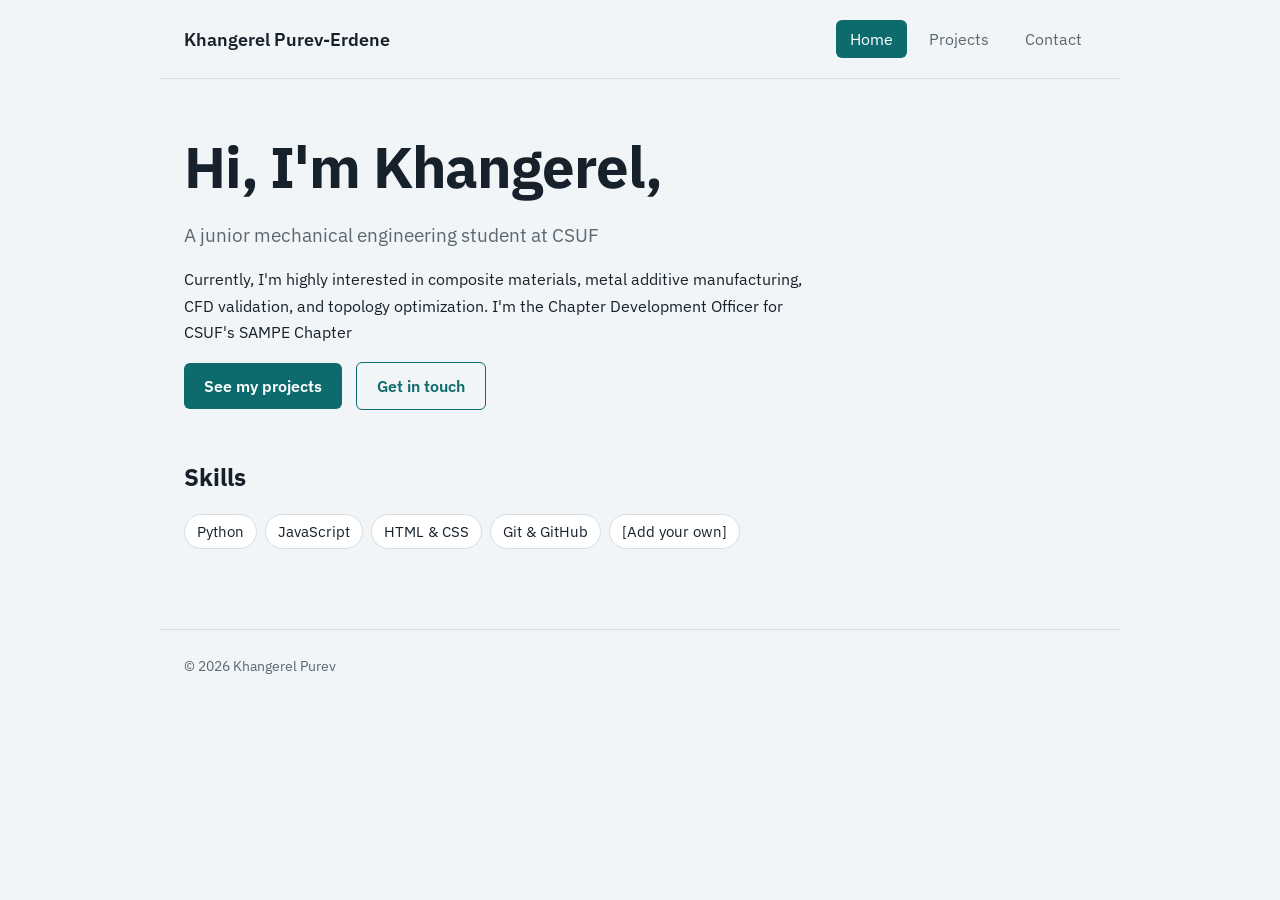
<file: index.html>
<!DOCTYPE html>
<html lang="en">
<head>
  <meta charset="UTF-8">
  <meta name="viewport" content="width=device-width, initial-scale=1">
  <title>Khangerel Purev | Portfolio</title>
  <link rel="preconnect" href="https://fonts.googleapis.com">
  <link rel="stylesheet" href="https://fonts.googleapis.com/css2?family=IBM+Plex+Sans:wght@400;600&display=swap">
  <link rel="stylesheet" href="style.css">
</head>
<body>
  <header class="nav">
    <a class="brand" href="index.html">Khangerel Purev-Erdene</a>
    <nav aria-label="Main">
      <ul>
        <li><a href="index.html" aria-current="page">Home</a></li>
        <li><a href="projects.html">Projects</a></li>
        <li><a href="contact.html">Contact</a></li>
      </ul>
    </nav>
  </header>
  <main>
    <h1>Hi, I'm Khangerel,</h1>
    <p class="lead">A junior mechanical engineering student at CSUF</p>
    <p>
      Currently, I'm highly interested in composite materials, metal additive manufacturing, CFD validation, and topology optimization. 
      I'm the Chapter Development Officer for CSUF's SAMPE Chapter
    </p>
    <p>
      <a class="button" href="projects.html">See my projects</a>
      <a class="button secondary" href="contact.html">Get in touch</a>
    </p>

    <h2>Skills</h2>
    <ul class="skills">
      <li>Python</li>
      <li>JavaScript</li>
      <li>HTML &amp; CSS</li>
      <li>Git &amp; GitHub</li>
      <li>[Add your own]</li>
    </ul>
  </main>
  <footer>&copy; 2026 Khangerel Purev</footer>
</body>
</html>
</file>
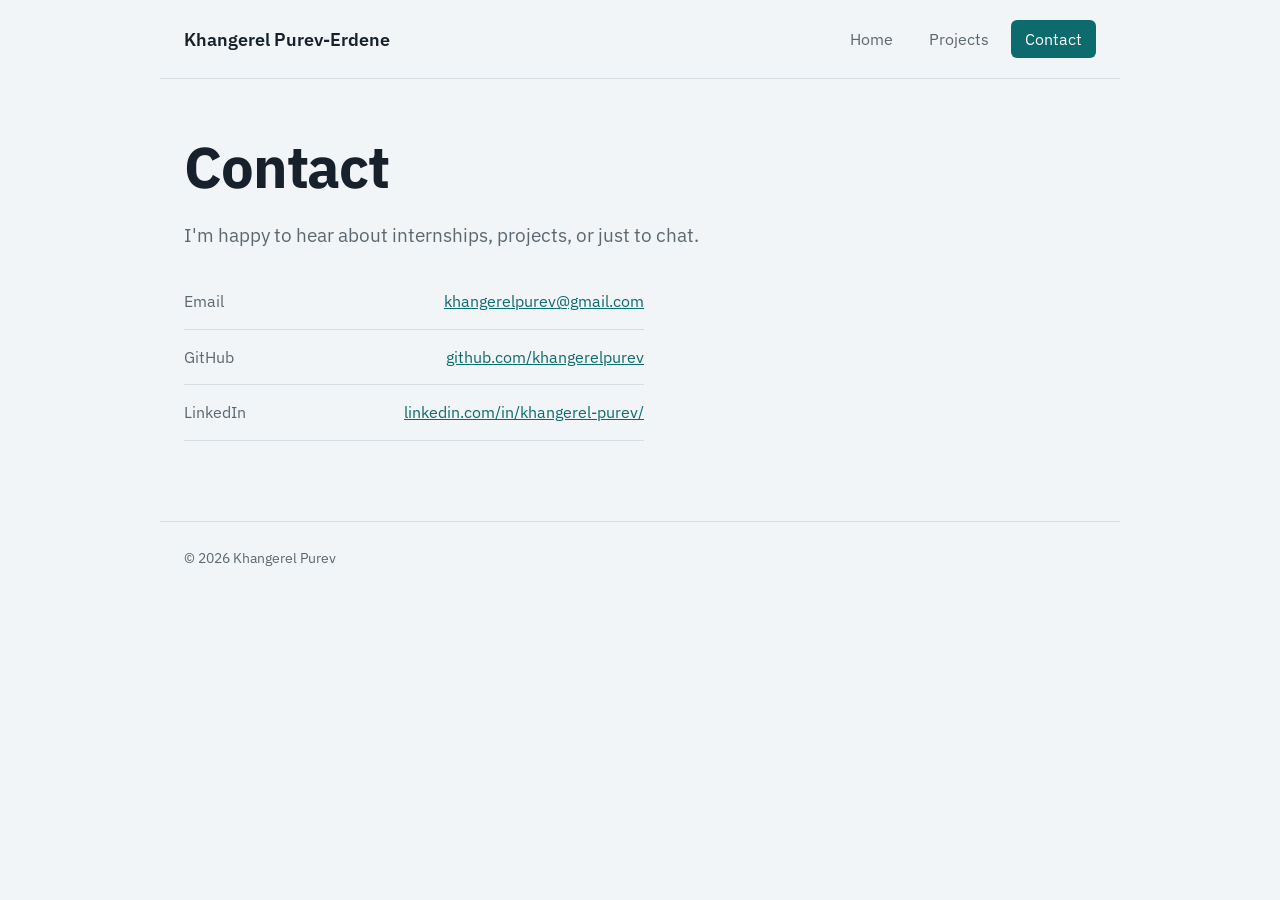
<file: contact.html>
<!DOCTYPE html>
<html lang="en">
<head>
  <meta charset="UTF-8">
  <meta name="viewport" content="width=device-width, initial-scale=1">
  <title>Contact | Khangerel Purev</title>
  <link rel="preconnect" href="https://fonts.googleapis.com">
  <link rel="stylesheet" href="https://fonts.googleapis.com/css2?family=IBM+Plex+Sans:wght@400;600&display=swap">
  <link rel="stylesheet" href="style.css">
</head>
<body>
  <header class="nav">
    <a class="brand" href="index.html">Khangerel Purev-Erdene</a>
    <nav aria-label="Main">
      <ul>
        <li><a href="index.html">Home</a></li>
        <li><a href="projects.html">Projects</a></li>
        <li><a href="contact.html" aria-current="page">Contact</a></li>
      </ul>
    </nav>
  </header>
  <main>
    <h1>Contact</h1>
    <p class="lead">I'm happy to hear about internships, projects, or just to chat.</p>

    <ul class="contact-list">
      <li><span>Email</span> <a href="khangerelpurev@gmail.com">khangerelpurev@gmail.com</a></li>
      <li><span>GitHub</span> <a href="https://github.com/khangerelpurev">github.com/khangerelpurev</a></li>
      <li><span>LinkedIn</span> <a href="https://www.linkedin.com/in/khangerel-purev/">linkedin.com/in/khangerel-purev/</a></li>
    </ul>
  </main>
  <footer>&copy; 2026 Khangerel Purev</footer>
</body>
</html>
</file>
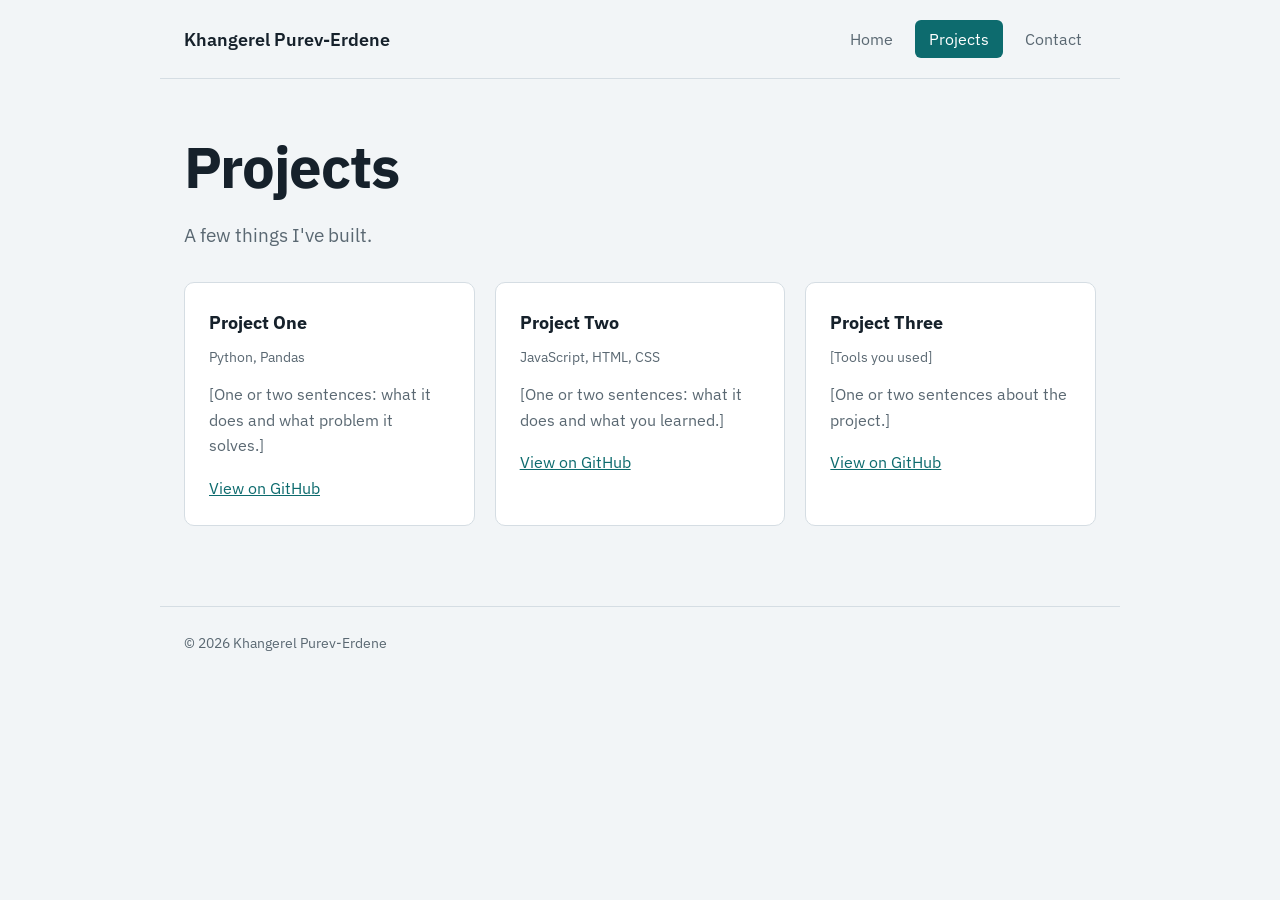
<file: projects.html>
<!DOCTYPE html>
<html lang="en">
<head>
  <meta charset="UTF-8">
  <meta name="viewport" content="width=device-width, initial-scale=1">
  <title>Projects | Khangerel Purev</title>
  <link rel="preconnect" href="https://fonts.googleapis.com">
  <link rel="stylesheet" href="https://fonts.googleapis.com/css2?family=IBM+Plex+Sans:wght@400;600&display=swap">
  <link rel="stylesheet" href="style.css">
</head>
<body>
  <header class="nav">
    <a class="brand" href="index.html">Khangerel Purev-Erdene</a>
    <nav aria-label="Main">
      <ul>
        <li><a href="index.html">Home</a></li>
        <li><a href="projects.html" aria-current="page">Projects</a></li>
        <li><a href="contact.html">Contact</a></li>
      </ul>
    </nav>
  </header>
  <main>
    <h1>Projects</h1>
    <p class="lead">A few things I've built.</p>

    <div class="projects">
      <article class="project">
        <h3>Project One</h3>
        <p class="tech">Python, Pandas</p>
        <p>[One or two sentences: what it does and what problem it solves.]</p>
        <a href="https://github.com/khangerelpurev">View on GitHub</a>
      </article>

      <article class="project">
        <h3>Project Two</h3>
        <p class="tech">JavaScript, HTML, CSS</p>
        <p>[One or two sentences: what it does and what you learned.]</p>
        <a href="https://github.com/khangerelpurev">View on GitHub</a>
      </article>

      <article class="project">
        <h3>Project Three</h3>
        <p class="tech">[Tools you used]</p>
        <p>[One or two sentences about the project.]</p>
        <a href="https://github.com/khangerelpurev">View on GitHub</a>
      </article>
    </div>
  </main>
  <footer>&copy; 2026 Khangerel Purev-Erdene</footer>
</body>
</html>
</file>
<file: style.css>
:root {
  --bg: #f2f5f7;
  --surface: #ffffff;
  --ink: #16212b;
  --muted: #5a6872;
  --line: #d5dde3;
  --accent: #0d6b6e;
  --accent-ink: #ffffff;
}

@media (prefers-color-scheme: dark) {
  :root {
    --bg: #11181e;
    --surface: #18222a;
    --ink: #e8eef2;
    --muted: #9aa8b3;
    --line: #2b3944;
    --accent: #4fc3c6;
    --accent-ink: #0b1418;
  }
}

* { box-sizing: border-box; }

body {
  margin: 0;
  font-family: "IBM Plex Sans", system-ui, -apple-system, "Segoe UI", sans-serif;
  background: var(--bg);
  color: var(--ink);
  line-height: 1.65;
}

a { color: var(--accent); }
a:focus-visible, button:focus-visible {
  outline: 3px solid var(--accent);
  outline-offset: 3px;
}

/* ---------- Navbar ---------- */
.nav {
  display: flex;
  flex-wrap: wrap;
  align-items: center;
  justify-content: space-between;
  gap: 12px;
  max-width: 960px;
  margin: 0 auto;
  padding: 20px 24px;
  border-bottom: 1px solid var(--line);
}

.nav .brand {
  font-weight: 600;
  font-size: 1.1rem;
  color: var(--ink);
  text-decoration: none;
}

.nav ul {
  display: flex;
  gap: 8px;
  list-style: none;
  margin: 0;
  padding: 0;
}

.nav ul a {
  display: block;
  padding: 6px 14px;
  border-radius: 6px;
  color: var(--muted);
  text-decoration: none;
}

.nav ul a:hover { color: var(--ink); background: var(--surface); }

.nav ul a[aria-current="page"] {
  color: var(--accent-ink);
  background: var(--accent);
}

/* ---------- Layout ---------- */
main {
  max-width: 960px;
  margin: 0 auto;
  padding: 56px 24px 80px;
}

h1 {
  font-size: clamp(2.2rem, 6vw, 3.6rem);
  line-height: 1.1;
  margin: 0 0 20px;
  letter-spacing: -0.02em;
}

h2 { font-size: 1.5rem; margin: 48px 0 16px; }
h3 { font-size: 1.15rem; margin: 0 0 8px; }

p { max-width: 62ch; margin: 0 0 16px; }
.lead { font-size: 1.2rem; color: var(--muted); }

.button {
  display: inline-block;
  padding: 10px 20px;
  border-radius: 6px;
  background: var(--accent);
  color: var(--accent-ink);
  text-decoration: none;
  font-weight: 600;
  margin-right: 10px;
}

.button.secondary {
  background: transparent;
  color: var(--accent);
  border: 1px solid var(--accent);
}

.skills {
  display: flex;
  flex-wrap: wrap;
  gap: 8px;
  list-style: none;
  padding: 0;
  margin: 0;
}

.skills li {
  padding: 4px 12px;
  border: 1px solid var(--line);
  border-radius: 999px;
  background: var(--surface);
  font-size: 0.95rem;
}

/* ---------- Projects ---------- */
.projects {
  display: grid;
  grid-template-columns: repeat(auto-fill, minmax(260px, 1fr));
  gap: 20px;
  margin-top: 32px;
}

.project {
  background: var(--surface);
  border: 1px solid var(--line);
  border-radius: 10px;
  padding: 24px;
}

.project p { color: var(--muted); font-size: 0.97rem; }
.project .tech { font-size: 0.85rem; color: var(--muted); margin-bottom: 14px; }

/* ---------- Contact ---------- */
.contact-list {
  list-style: none;
  padding: 0;
  margin: 24px 0 0;
  max-width: 460px;
}

.contact-list li {
  display: flex;
  justify-content: space-between;
  gap: 16px;
  padding: 14px 0;
  border-bottom: 1px solid var(--line);
}

.contact-list span { color: var(--muted); }

footer {
  max-width: 960px;
  margin: 0 auto;
  padding: 24px;
  border-top: 1px solid var(--line);
  color: var(--muted);
  font-size: 0.9rem;
}
</file>
